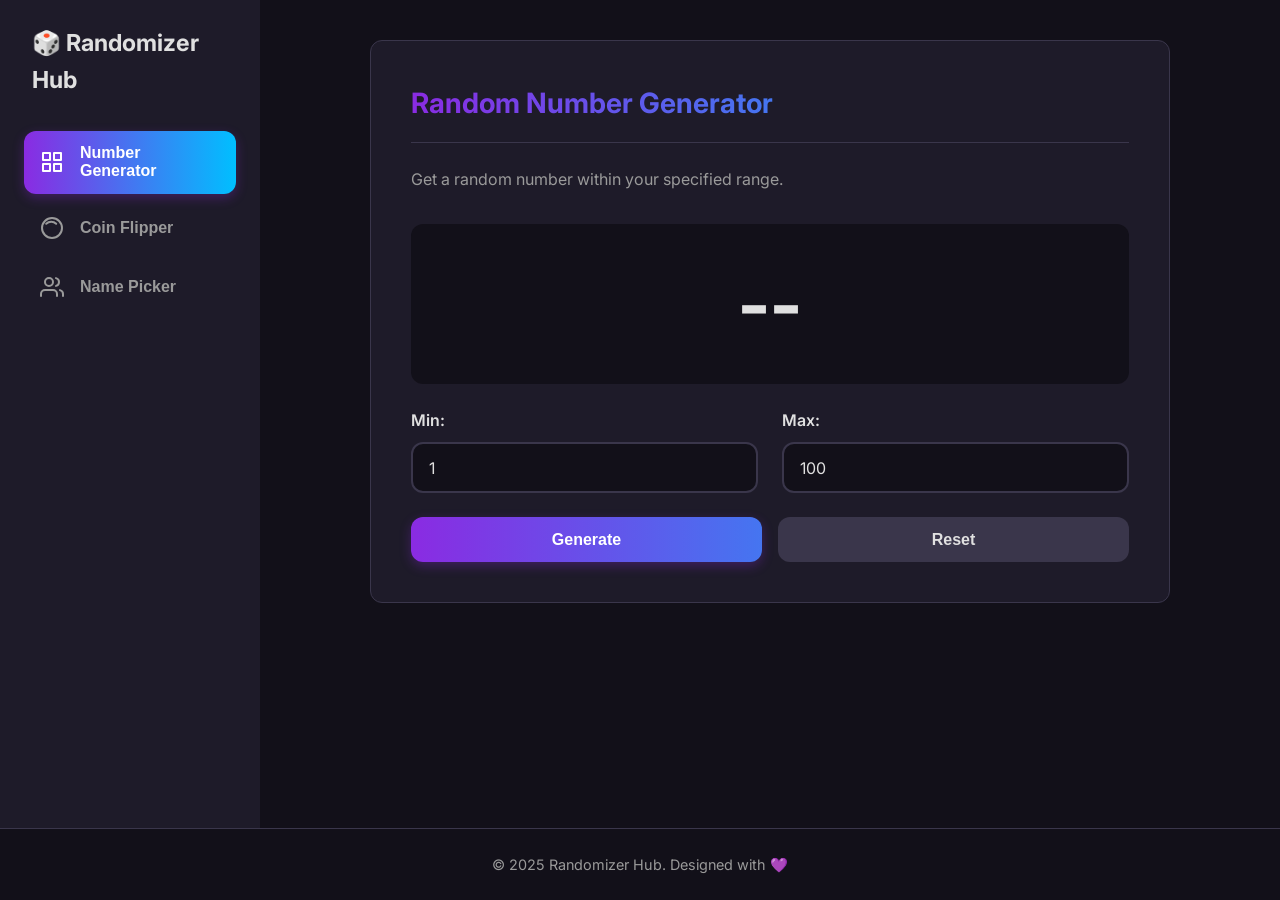
<file: index.html>
<!DOCTYPE html>
<html lang="en">
<head>
    <meta charset="UTF-8">
    <meta name="viewport" content="width=device-width, initial-scale=1.0">
    <title>Randomizer Hub - Modern Generator Tools</title>
    <link rel="stylesheet" href="style.css">
    <link rel="preconnect" href="https://fonts.googleapis.com">
    <link rel="preconnect" href="https://fonts.gstatic.com" crossorigin>
    <link href="https://fonts.googleapis.com/css2?family=Inter:wght@400;600;700&display=swap" rel="stylesheet">
</head>
<body>

    <div class="app-container">
        <!-- Sidebar Navigation -->
        <nav class="sidebar">
            <div class="sidebar-header">
                <h3>🎲 Randomizer Hub</h3>
            </div>
            <ul class="nav-list">
                <li>
                    <button class="nav-button active" data-tool="number-tool">
                        <!-- Embedded SVG Icon -->
                        <svg xmlns="http://www.w3.org/2000/svg" width="24" height="24" viewBox="0 0 24 24" fill="none" stroke="currentColor" stroke-width="2" stroke-linecap="round" stroke-linejoin="round"><rect x="3" y="3" width="7" height="7"></rect><rect x="14" y="3" width="7" height="7"></rect><rect x="14" y="14" width="7" height="7"></rect><rect x="3" y="14" width="7" height="7"></rect></svg>
                        <span>Number Generator</span>
                    </button>
                </li>
                <li>
                    <button class="nav-button" data-tool="coin-tool">
                        <!-- Embedded SVG Icon -->
                        <svg xmlns="http://www.w3.org/2000/svg" width="24" height="24" viewBox="0 0 24 24" fill="none" stroke="currentColor" stroke-width="2" stroke-linecap="round" stroke-linejoin="round"><circle cx="12" cy="12" r="10"></circle><path d="M16.2 7.8c-1.3-1.3-3.1-2.1-5-2.1-1.9 0-3.7.8-5 2.1"></path></svg>
                        <span>Coin Flipper</span>
                    </button>
                </li>
                <li>
                    <button class="nav-button" data-tool="name-tool">
                        <!-- Embedded SVG Icon -->
                        <svg xmlns="http://www.w3.org/2000/svg" width="24" height="24" viewBox="0 0 24 24" fill="none" stroke="currentColor" stroke-width="2" stroke-linecap="round" stroke-linejoin="round"><path d="M17 21v-2a4 4 0 0 0-4-4H5a4 4 0 0 0-4 4v2"></path><circle cx="9" cy="7" r="4"></circle><path d="M23 21v-2a4 4 0 0 0-3-3.87"></path><path d="M16 3.13a4 4 0 0 1 0 7.75"></path></svg>
                        <span>Name Picker</span>
                    </button>
                </li>
            </ul>
        </nav>

        <!-- Main Content Area -->
        <main class="tool-content">
            <!-- Tool 1: Random Number Generator -->
            <section id="number-tool" class="tool-panel active">
                <div class="tool-card">
                    <h2>Random Number Generator</h2>
                    <p class="description">Get a random number within your specified range.</p>
                    
                    <div class="result-box">
                        <span id="number-result" class="result-text">--</span>
                    </div>
                    
                    <p id="num-error" class="error-message"></p>
                    
                    <div class="form-controls">
                        <div class="input-group">
                            <label for="min-num">Min:</label>
                            <input type="number" id="min-num" value="1">
                        </div>
                        <div class="input-group">
                            <label for="max-num">Max:</label>
                            <input type="number" id="max-num" value="100">
                        </div>
                    </div>
                    
                    <div class="button-group">
                        <button id="generate-num-btn" class="primary-btn">Generate</button>
                        <button id="clear-num-btn" class="secondary-btn">Reset</button>
                    </div>
                </div>
            </section>

            <!-- Tool 2: Coin Flipper -->
            <section id="coin-tool" class="tool-panel">
                <div class="tool-card">
                    <h2>Coin Flipper</h2>
                    <p class="description">Flip a virtual coin. Heads or tails?</p>

                    <div class="coin-display">
                        <!-- This is the 3D coin wrapper -->
                        <div class="coin-wrapper">
                            <div id="coin" class="coin">
                                <div class="coin-face coin-front">H</div>
                                <div class="coin-face coin-back">T</div>
                            </div>
                        </div>
                        <p id="coin-result" class="result-display-sub">Click to flip!</p>
                    </div>

                    <button id="flip-coin-btn" class="primary-btn">Flip Coin</button>

                    <div class="history-container">
                        <div class="history-header">
                            <h3>History (Last 10)</h3>
                            <button id="reset-history-btn" class="secondary-btn small">Clear</button>
                        </div>
                        <ol id="flip-history"></ol>
                    </div>
                </div>
            </section>

            <!-- Tool 3: Random Name Picker -->
            <section id="name-tool" class="tool-panel">
                <div class="tool-card">
                    <h2>Random Name Picker</h2>
                    <p class="description">Paste a list of names (comma or line-separated) to pick a winner.</p>

                    <div class="result-box">
                        <span id="name-result" class="result-text">--</span>
                    </div>

                    <div class="result-container secondary">
                        <h4>Previous Winner:</h4>
                        <p id="prev-name-result">--</p>
                    </div>

                    <label for="name-list" class="sr-only">Enter Names:</label>
                    <textarea id="name-list" rows="8" placeholder="Alice, Bob, Charlie...
David
Eve"></textarea>
                    
                    <p class="info-text">Names in list: <span id="name-count">0</span></p>
                    
                    <div class="button-group">
                        <button id="pick-name-btn" class="primary-btn">Pick a Winner</button>
                        <button id="clear-name-btn" class="secondary-btn">Clear List</button>
                    </div>
                </div>
            </section>
        </main>
    </div>

    <footer>
        <p>&copy; 2025 Randomizer Hub. Designed with 💜</p>
    </footer>

    <script src="script.js"></script>
</body>
</html>
</file>
<file: style.css>
/* --- CSS Variables (New Dark Theme) --- */
:root {
    --primary-color: #8A2BE2; /* A vibrant purple */
    --secondary-color: #00BFFF; /* A bright cyan */
    --accent-gradient: linear-gradient(90deg, var(--primary-color), var(--secondary-color));
    
    --background-color: #121019; /* Very dark navy/purple */
    --card-background: #1e1b29; /* Lighter dark shade */
    --border-color: #3a364b;
    --text-color: #e0e0e0;
    --text-muted: #9a9a9a;
    --text-dark-on-light: #121019;

    --error-color: #ff4757;
    --heads-gradient: linear-gradient(135deg, #FFD700, #F0A500); /* Gold */
    --tails-gradient: linear-gradient(135deg, #C0C0C0, #8A95A5); /* Silver */

    --font-family: 'Inter', -apple-system, BlinkMacSystemFont, "Segoe UI", Roboto, "Helvetica Neue", Arial, sans-serif;
    --border-radius: 12px;
    --box-shadow: 0 8px 24px rgba(0, 0, 0, 0.2);
    --transition-speed: 0.3s ease;
}

/* --- Global Reset & Body Styling --- */
* {
    box-sizing: border-box;
    margin: 0;
    padding: 0;
}

html {
    font-size: 16px;
    scroll-behavior: smooth;
}

body {
    font-family: var(--font-family);
    background-color: var(--background-color);
    color: var(--text-color);
    line-height: 1.6;
    display: flex;
    flex-direction: column;
    min-height: 100vh;
}

/* --- App Layout (Sidebar + Content) --- */
.app-container {
    display: flex;
    flex: 1;
    width: 100%;
    max-width: 1600px;
    margin: 0 auto;
}

/* --- Sidebar Navigation --- */
.sidebar {
    width: 260px;
    background-color: var(--card-background);
    padding: 1.5rem;
    display: flex;
    flex-direction: column;
    gap: 2rem;
    flex-shrink: 0;
}

.sidebar-header {
    font-size: 1.25rem;
    font-weight: 700;
    padding: 0 0.5rem;
}

.nav-list {
    list-style: none;
    display: flex;
    flex-direction: column;
    gap: 0.5rem;
}

.nav-button {
    display: flex;
    align-items: center;
    gap: 1rem;
    width: 100%;
    padding: 0.85rem 1rem;
    font-size: 1rem;
    font-weight: 600;
    color: var(--text-muted);
    background: transparent;
    border: none;
    border-radius: var(--border-radius);
    cursor: pointer;
    text-align: left;
    transition: var(--transition-speed);
}

.nav-button svg {
    stroke: var(--text-muted);
    transition: var(--transition-speed);
    flex-shrink: 0;
}

.nav-button:hover {
    background-color: var(--background-color);
    color: var(--text-color);
}
.nav-button:hover svg {
    stroke: var(--text-color);
}

.nav-button.active {
    background: var(--accent-gradient);
    color: #ffffff;
    box-shadow: 0 4px 12px rgba(138, 43, 226, 0.3);
}
.nav-button.active svg {
    stroke: #ffffff;
}

/* --- Main Tool Content --- */
.tool-content {
    flex: 1;
    padding: 2.5rem;
    overflow-y: auto;
}

/* --- Tool Panel Styling --- */
.tool-panel {
    display: none; /* Hidden by default */
    max-width: 800px;
    margin: 0 auto;
}

.tool-panel.active {
    display: block;
    animation: fadeIn 0.5s ease-out; /* Fade-in animation */
}

@keyframes fadeIn {
    from { opacity: 0; transform: translateY(15px); }
    to { opacity: 1; transform: translateY(0); }
}

.tool-card {
    background-color: var(--card-background);
    border-radius: var(--border-radius);
    border: 1px solid var(--border-color);
    padding: 2.5rem;
    display: flex;
    flex-direction: column;
    gap: 1.5rem;
}

.tool-card h2 {
    font-weight: 700;
    font-size: 1.75rem;
    background: var(--accent-gradient);
    -webkit-background-clip: text;
    -webkit-text-fill-color: transparent;
    border-bottom: 1px solid var(--border-color);
    padding-bottom: 1rem;
}

.description {
    font-size: 1rem;
    color: var(--text-muted);
    margin-bottom: 0.5rem;
}

/* --- Form & Input Elements --- */
label {
    display: block;
    font-weight: 600;
    margin-bottom: 0.5rem;
}
.sr-only { /* For accessibility, hides label visually */
    position: absolute;
    width: 1px;
    height: 1px;
    padding: 0;
    margin: -1px;
    overflow: hidden;
    clip: rect(0, 0, 0, 0);
    white-space: nowrap;
    border-width: 0;
}

input[type="number"],
textarea {
    width: 100%;
    padding: 0.85rem 1rem;
    font-family: var(--font-family);
    font-size: 1rem;
    background-color: var(--background-color);
    border: 2px solid var(--border-color);
    border-radius: var(--border-radius);
    color: var(--text-color);
    transition: var(--transition-speed);
}

input[type="number"]:focus,
textarea:focus {
    outline: none;
    border-color: var(--primary-color);
    box-shadow: 0 0 0 3px rgba(138, 43, 226, 0.3);
}

textarea {
    resize: vertical;
    min-height: 140px;
}

.form-controls {
    display: flex;
    gap: 1.5rem;
}
.input-group {
    flex: 1;
}

/* --- Button Styling --- */
.button-group {
    display: flex;
    gap: 1rem;
}

.primary-btn,
.secondary-btn {
    flex: 1;
    padding: 0.85rem 1rem;
    font-size: 1rem;
    font-weight: 600;
    border: none;
    border-radius: var(--border-radius);
    cursor: pointer;
    transition: var(--transition-speed);
    transform: scale(1);
}

.primary-btn {
    background: var(--accent-gradient);
    background-size: 200% 100%;
    background-position: left;
    color: #ffffff;
    box-shadow: 0 4px 12px rgba(138, 43, 226, 0.3);
}

.primary-btn:hover {
    background-position: right;
    box-shadow: 0 6px 16px rgba(0, 191, 255, 0.3);
    transform: scale(1.02);
}

.secondary-btn {
    background-color: var(--border-color);
    color: var(--text-color);
}

.secondary-btn:hover {
    background-color: #4a465b; /* Slightly lighter border color */
    transform: scale(1.02);
}

.primary-btn:active,
.secondary-btn:active {
    transform: scale(0.98);
}

.secondary-btn.small {
    flex: 0 1 auto;
    padding: 0.35rem 0.85rem;
    font-size: 0.85rem;
}

/* --- Result & Info Display --- */
.result-box {
    display: flex;
    justify-content: center;
    align-items: center;
    min-height: 160px;
    background-color: var(--background-color);
    border-radius: var(--border-radius);
    padding: 1.5rem;
}

.result-text {
    font-size: 4.5rem;
    font-weight: 700;
    color: var(--text-color);
    text-align: center;
    word-wrap: break-word;
    line-height: 1.2;
}
/* Animation for result text */
.result-text.animate {
    animation: popIn 0.3s ease-out;
}
@keyframes popIn {
    0% { opacity: 0; transform: scale(0.8); }
    70% { opacity: 1; transform: scale(1.05); }
    100% { opacity: 1; transform: scale(1); }
}

.result-container.secondary {
    text-align: center;
    background: var(--background-color);
    padding: 0.75rem;
    border-radius: var(--border-radius);
}
.result-container.secondary h4 {
    font-size: 0.8rem;
    color: var(--text-muted);
    font-weight: 600;
    text-transform: uppercase;
}
.result-container.secondary p {
    font-size: 1.25rem;
    color: var(--text-color);
}

.info-text {
    font-size: 0.9rem;
    color: var(--text-muted);
    text-align: center;
}

.error-message {
    color: var(--error-color);
    font-weight: 600;
    display: none; /* Hidden by default */
    text-align: center;
    background: rgba(255, 71, 87, 0.1);
    padding: 0.75rem;
    border-radius: var(--border-radius);
}

/* --- V2: 3D Coin Flipper --- */
.coin-display {
    display: flex;
    flex-direction: column;
    align-items: center;
    gap: 1.5rem;
}
.coin-wrapper {
    perspective: 1000px; /* This enables the 3D space */
    width: 150px;
    height: 150px;
}
.coin {
    width: 100%;
    height: 100%;
    position: relative;
    transform-style: preserve-3d; /* This is crucial for 3D */
    transition: transform 1s cubic-bezier(0.3, 0, 0.3, 1);
}
/* These classes will be added by JS */
.coin.flip-heads {
    transform: rotateY(1800deg); /* 5 full spins */
}
.coin.flip-tails {
    transform: rotateY(1980deg); /* 5.5 spins (1800 + 180) */
}

.coin-face {
    position: absolute;
    width: 100%;
    height: 100%;
    border-radius: 50%;
    backface-visibility: hidden; /* Hides the back of the element */
    display: flex;
    justify-content: center;
    align-items: center;
    font-size: 4rem;
    font-weight: 700;
    color: var(--text-dark-on-light);
    box-shadow: inset 0 0 20px rgba(0,0,0,0.2), 0 4px 10px rgba(0,0,0,0.3);
}
.coin-front {
    background: var(--heads-gradient);
    z-index: 2;
}
.coin-back {
    background: var(--tails-gradient);
    transform: rotateY(180deg); /* Flips this face to the back */
}
.result-display-sub {
    font-size: 1.75rem;
    font-weight: 600;
    color: var(--text-color);
}

/* Coin History */
.history-container {
    border-top: 1px solid var(--border-color);
    padding-top: 1.5rem;
}
.history-header {
    display: flex;
    justify-content: space-between;
    align-items: center;
    margin-bottom: 0.75rem;
}
#flip-history {
    list-style: none;
    max-height: 150px;
    overflow-y: auto;
    border: 1px solid var(--border-color);
    border-radius: var(--border-radius);
    background: var(--background-color);
}
#flip-history li {
    padding: 0.5rem 1rem;
    border-bottom: 1px solid var(--border-color);
}
#flip-history li:last-child { border-bottom: none; }
#flip-history li.heads {
    font-weight: 600;
    color: #FFD700;
}
#flip-history li.tails {
    font-weight: 600;
    color: #C0C0C0;
}

/* --- Footer --- */
footer {
    text-align: center;
    padding: 1.5rem;
    color: var(--text-muted);
    font-size: 0.9rem;
    border-top: 1px solid var(--border-color);
}

/* --- Responsive Design --- */
@media (max-width: 900px) {
    .app-container {
        flex-direction: column;
    }
    .sidebar {
        width: 100%;
        flex-direction: row;
        gap: 0.5rem;
        overflow-x: auto;
        padding: 1rem;
        border-bottom: 1px solid var(--border-color);
    }
    .sidebar-header {
        display: none; /* Hide header on mobile nav */
    }
    .nav-list {
        flex-direction: row;
        gap: 0.5rem;
    }
    .nav-button {
        padding: 0.75rem;
        flex-direction: column;
        gap: 0.25rem;
    }
    .nav-button span {
        font-size: 0.75rem;
    }
    .tool-content {
        padding: 1.5rem;
    }
    .tool-card {
        padding: 1.5rem;
    }
    .result-text {
        font-size: 3rem;
    }
    .coin-wrapper {
        width: 120px;
        height: 120px;
    }
    .coin-face {
        font-size: 3rem;
    }
    .form-controls {
        flex-direction: column;
        gap: 1rem;
    }
}
</file>
